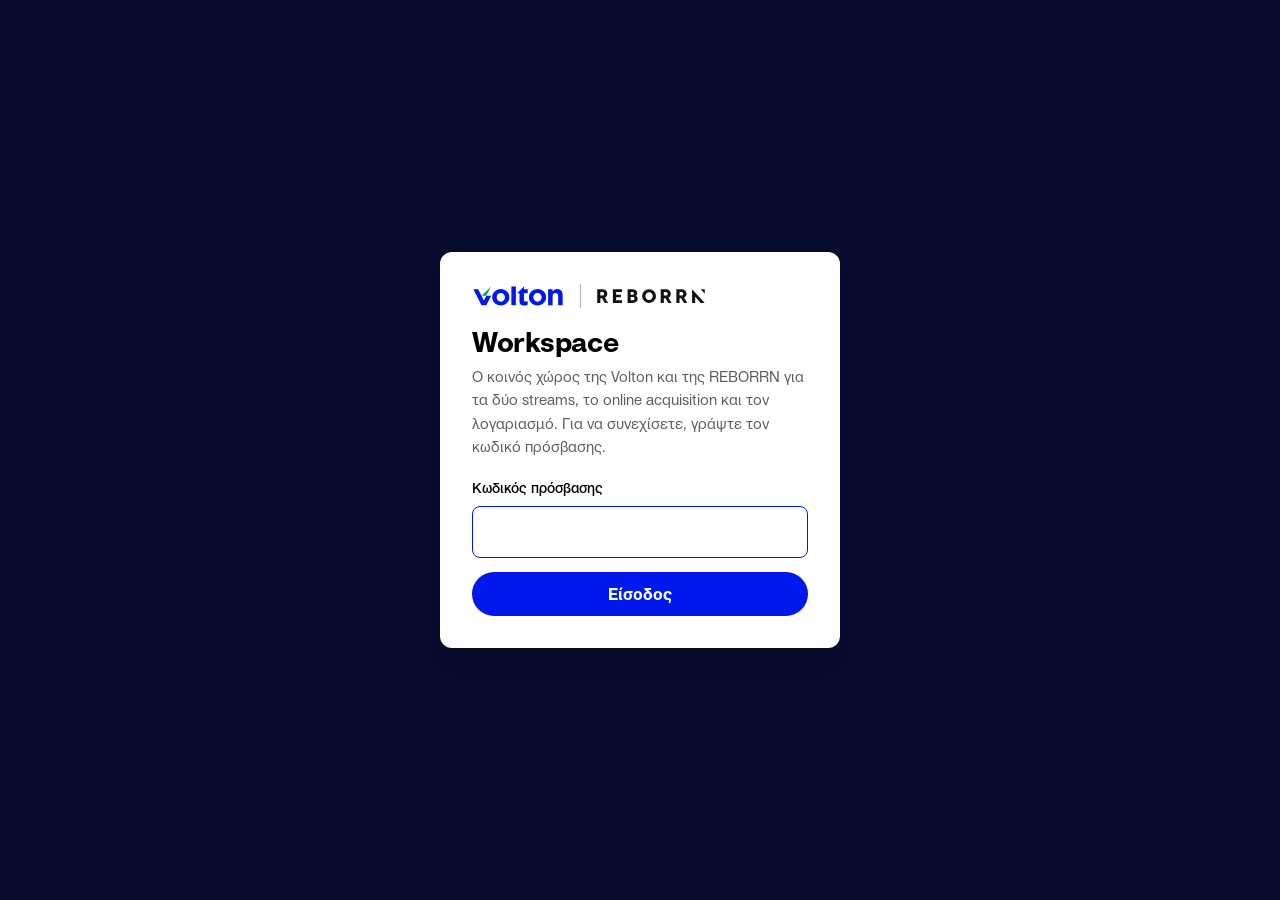
<file: index.html>
<!doctype html>
<html lang="el">
<head>
<meta charset="utf-8">
<meta name="viewport" content="width=device-width,initial-scale=1">
<meta name="robots" content="noindex, nofollow">
<title>Volton Workspace</title>
<link rel="stylesheet" href="assets/site.css">
</head>
<body class="gate">
<main class="login" id="login" hidden>
  <span class="lockup"><img class="lv" src="assets/logo.svg" alt="Volton"><span class="sep"></span><img class="lr" src="assets/reborrn.svg" alt="REBORRN"></span>
  <h1>Workspace</h1>
  <p>Ο κοινός χώρος της Volton και της REBORRN για τα δύο streams, το online acquisition και τον λογαριασμό. Για να συνεχίσετε, γράψτε τον κωδικό πρόσβασης.</p>
  <form id="f">
    <label for="pw">Κωδικός πρόσβασης</label>
    <input id="pw" type="password" autocomplete="current-password" required autofocus>
    <button type="submit">Είσοδος</button>
    <p class="err" id="err" hidden>Ο κωδικός δεν είναι σωστός. Δοκιμάστε ξανά.</p>
  </form>
</main>
<script>
(async () => {
  const B = s => Uint8Array.from(atob(s), c => c.charCodeAt(0));
  const D = {"iv":"OJaccT46V7cJXCLJ","ct":"XDHR3u1dEZzhF1yJmKWyZTtrZlwk6TCEskfaEjWw2J+GXz43zZN/2zcQb1F6ed8V+p0+JvSX0pe2DXwr0QXaCsQVkudbqQx9IGdo5fM0GOpKdmDyn5vLSqXGVbd4x/HfYXBNNBdHVizpJETRQSYR/[base64]/SdnBBnSoxc02BAEDb456uzvcY0uYK7BDN+dqW/lhJsXvGdO06+QthFeDjyFCNIpQlTgI+SCtmIqZFiqHfHzaNP4mwUwd/FEHyI+tk9PC2Qax0JCnVL/neSgElBd9cMNGBpwiTCrnV7N8s1tNB+vple6SYM9ssECEBarMF/ye0GZ7uFdCLOO54rKps/MBXDcghB0tXO/xMHFfLWXYP0KN6bDNQmCRwETcZqwoyLFDTwA9jky1l3t1L1asHIJvMwsy5cg3t/nMhMLUgKL1tdeosz0vKLH/zwkNcOlTZBQpt9amevTKwJKy6rR7Ow4WxF7ZoqoZIUAt8VUMjWJ6aM4Nsn0gyFlBChbrj8PWdawaROZnspINCqAdc4sS9mQD13kcxVF1iRVZBTE1KMdO9FgW3srrCsiSjGOkl6hvzA+/lsTnpKmlBvQki+J9Rk4AVR9mjXTzKn6el7f9ItPHNW1se7eSjRRz9X69YtK1a6sJg2Dwc3HLXnsnpWPwwMNvBR0OsWqPKYhw8K33sjLK96igdq5w/5iDaFouzza+G7nCp/+TA0kLDeRXRA9fo0M5oNHhX2Szbcq7IceXvR6mQOPhnSonJO9gvsPAmc0stWAQ6w2sdR9n3WjcOuYGiB+15ci/XVs1vgRy/ocvqZGNoW2Adn5rYoEUx9ae2ZxqjZnqCnPm8NvVp/hxV0XR8sZmLbEYjki9hWNQXBa3mcJbYH1XMxrI8COtK2FPc3+kbFKlXlRdP8+lbMq1+1UZIu7N92Psy9eF+GcoG1MxcJYgJbEGPgjIWq/8qkh1/oj8zL5jBEn7roEReHMAF4Blv0DRz9chawWfX463SQF5NaJArZlGVjF7U/ooxz3XGdpahaca0wb9Iq0+7P//4bVYkmv5+G+0ZxG1oDMM8iUflUuN0PbNl3uqKqB6Hx2wWBtYKAfPpjK5kWssbUG3H3rLHxw4UQA/e3NlkbGmwMYErV2/2GxRzW7u1Kl3DzJyUpAXKoMPf3SV2K1qki57q0tDGBJ735ICH3WdcnLym4q4Jg2epnH3+0AHzyEsbaKVdp0rTI7T5aHOp74Slph2XmOuIKo8o6yl3ukl108y8I7yfSoc9U7cz2HR/g9WAnG+BK8DtHk/DzdHF30P06q0uCTFzwLLXS11oXUuXPhioF2Kf/p1UIGJegPdhpVsTG2E2sx4ORlrnaOJR+CG6eAxLfdalrA54/8dMuN10/HsGKgQ9pcB5+CnvAZz7thfyPhUKRQsuV97EX2iU9I1/H+tNeyEpvQ4kkfqBmAz3mKr21SWcw59L5IwlbFZiHolgefB7Y0CJaMMcA/b8XGcyVOr4QM7ptA0bMvzGq0IHHkPywHE+DrpUZKSxBj+CGUYglsybYKEvytqQ3eN/riVa4p4efsMBF/lhyF06Oii5ZVVWj+xgP27qXMNfCapgmnxAnUh2Ewfls31aDi9uv9QhPJNy4ScOfCE5lEhFjRpW3uzGhAQ84VKQRPiZ3RJIAgTA4j2ov4ckm2Ch6XzL/Uy1XqutsJtEUlNLyjtlkOzv/iSS2PDx8I+HHyL1eDmwquI/T+zY5HdQXb6uItjKeYYHEBhJDPYbV89mcJoiXTuY/CqErtoXEssRBSLUC3xBDMq8LzN4EkvhcdyBckZ0wGIAanp91PVDeZRK6EnbkdH5Z32KVWgoO4m9VY8gATqATwb/dmzGAskTISdvmqhuqUruysVuivbtOt0N2X1ZlmnA6KPVG0HzdXLUzCDWh4/PsZVS7DWS7Yix3ICzO9C/DA1gbAWp+TkIpPA+xSe37+mg1HYRvU54/Be/eGSM4vSSe+6J0A01P20JOAOHZ/BeLlxIkTf5cA+cTAB2ALwuUrXhIa9eWRuqh8HzAZG7eq5nHHslHmOAxfrGwHoy0r+bj73gmSB3LUuEQHoZmBNDBhrbrzDpmnmUgdPlMqFT9T2ngEcOAjUkx/MQ5Mi6GxreAz0z2mR+8oex5UW1mUuKmls74o7r9o2/x9r1COEcLlNjComnm0XG/0x8OpVlHwzYD2g+HKAL4wvAfTWcfGX9qcaS6dhhBStg8glQoBsWFBfYybWDDMkSDmQsPbFkSRX/jxz1wJ6kaN/Ces3JsIJHIbhvOpWWn6fQm+8CtqdCWr/RN4aYo2BpBgZ51gqBx3hZFo6IvGi9rzCHPKb6HtTbJ3OhUncVgCqcEiEN0cnhXBxP4gA+xyhWK0Xb8DtSQmlEf1gfGGid0d20IpEL5PGqj/A3aqo58T7AeMOFIXoFoY/LUXZyv5fzzuh9q/eGZMigzbSqV6ngxGIgSIRbEnt7YambqUGTMHOekoO6zh1lO+Wdadf7BxgxcZMXQfL5y4SIlsd5QKUbNUUpM7Rs8mdv2QdTuqNu7sKdhiMFd/h25vDMyq4XJ2Q+v1LtGa8vwHIr9b3XQn2bXHWP6u6BOvGQksXa+xQSV+LZeWy+KbOrgTxWB5nhIbjva13xIC+dM03iTQqXvvwiPCZe2ptuGUAbls2mKS1TSGulPPKMpJD/fhI8K8qAQZJrOWPzcwckJ5Mz6OW6bhjvGTgeDmruf/Y425uNUtsL/8gLtMiYnhEI6y0jG7yj6RaH9LoIdj/T0hBiqQWdilkLoMpZfjMD8lpmaO43sazDwZL6QRYPXhnFgaEWfmPsMglwJClRggb4ClORJl48YUxWjNBcqEYrJ8sCjwv8NZhxvn2Ck3zG0GS5pKAswdIq17MURo55b3u+KdxQKjzBLcYHJMOcS0EefgHcRmJKZLGPrQ3iiw3k1Jb/YTKdPXkDUW3RK+88khu/xy5iPMp8dBM/TBMvN4KHOrWLr6IyhcpPD6BuZcP4h7gRGFDYikbwkhC7xI6RpqOqoU4I6dLIxH6vqG4SKM2wFTRC+TnzqOYB82FTlZlykDe7SBNIG1bDCE/XlHv6C1x4d2UsJFUCd3Or/qozaWOpDhJyz62k4RN4uSnNI+R5SuW/dTOr5bvcMai7LRNcPuH7XcffeXbBlrlL7vI/MwgYkoVxgeQQhw72d1sq/XQNq0G/B5sf+jgorZaMyms3u4h+FeTmHB8o9pv/BPZEkvaZfvFFYYi3hkXnhwhh1ZNXGjYFRRdPGBOH48Uq2h4MOYsyxZeD/mHOwRoceiwgtr2vIdUyTHC5X5R9KZpcIVmEeBv5M2jrKVJxl+PeQ9pqVBZxtvKHMcEKZ6Cge7yUSnpQGk9DFByeuKqBiyiq4C1sILGXZxlhUnbzUPVcAm8pxovdFtistNrrJXg4nV1wS+8i6TiPSrbB/L1VbdaKGrv1ckKPeOM6f4JjonG7zUuq5ssaik+G9dxNvlt+E488piAzvo4GC32dXW7x5THnRWq0k79fi62e0XebhWtzbF88DK7y/2a2oG2Xyv6Jz/Ciw6wwhbQI+O2vRSvuh+UK/GMPr2/ueoOFd/v7oy0rXx1bgRbQcRowz3LjudNfZFO6upr39yQjZxq5eqdTelLFC3Uh4dqqOpKGAF4SyDoI0rGr5tZQV4Tj+gzjnom4/mhCV0JcBOGq3Y+XHPp2RoXyrHBz3n9VGv5CRy86pClbaWbqvKzCZ1o4ZT2AGuUEuNSqsv6yDP9H2sFQ3PcIibcLonrO3Ho3CLleqzvb/u5SeEAuKvBbRGynbmPCNBYRUNpEhUibq6Da0J0Kwbi9soLRWqp1y8VL37WMR1Mqbr63sGlvJRAE0CLlBGSGx13ujBgb2dgoyyTqLMPghGxFE0b6sng81saQWRv4T6cC0rOIBDokvZaZkolHYdjndcv04W/MjaXByRSVv1SWkp8IFe6IX/vixCyYnI31v6P8VNBFV08apfSuieFsU6n3CxSJxDvPG4LsjpObJkro0DZw2IHOxXmXZwhu3zaraMDWVwMDSINPnZ4Mo02OEpHxWFo4ARERBIhdoQk1u1LrYE9OW/upmbXmS1X6d0a7Ue9/CcwzvacZsxRqNtIimu0LpKKI2b5eoagDcDZJbAwzt7gOf2zCPDY+1RP8Q+kRw4pdr72eIglyd5ivxAOdqgikWJ9QH9Pq/sK3ghyQC2fl+0N0nex9keC6pLBejuCyatAGtvllSkl1RncjsC7+o5Og5QXRWiK7pBpUoXm2PvSihoEPhQm5Yod/REIipkqw41TkfgaJep6iMd4/[base64]/NGYHKE/r0m+wVvm9r1oF1cmzXZJvu/ScwOR0TSmlwvkxSHbywnnynoKFzYkG+4TCpVPcwqOa053U35ij0kpPUkNto/qzg/oYEt83GtDQYdVMZ50f4KcixecXVm/A42/1f46JXxnUqZZJXXkehUXve2frEtw+OsH1dLtaQl2bJsb3OJIhMdo5jwPJQzO5hcdAR6SJ8VwQqhpQUawsw/kNZ6U0MLoEtxY4jLWRGTTp6XEOiHmrRqHM6y7Z8xa+aU9+V2tl+JqDFUf2vzxa6d8jatc4tsY1um/daCDXDzXI600ZkqoiACCQyfTIuEZChhSfoVxJ0dLoQ29W5l3lRfP7mOaszjWq5MiIB4B74F5JJUWtSTzwPKjNUA22ZOZmWRhnPA9/TTYJC+TFqhuiNl6X9SoGOoYxZcnwE/Hg65z2AnApDKhCp/HS0zO33kKWJ96dQ+xY0o0SoYvr4Ddm/jWWL+R98fXJUZFeoeV+2HEA/qdZkTz602qY4i4xYP+ca4CC5PEeLM87XxEC4K4WEkkJXLTiehNat4qMw3aX2x2op6iwdZIij/Sm41ZbRraHOQq5zS+dO2DbbvqJDkfrPH0beb7cRrhXkjVskj6ISyNTfmgjxevVn/yFUcJA1KweYVqwmeH/[base64]/UZwNZpow5d9g3wl+OGElchfgcl8tlmiNy/iuTG2gFhxqeHaiahTDb/6kOWG4Io6k/wOP4wmXakI/kw0zj5Ongn2NAYLS2UGkJdZmSqCJGqCbUDo7eF1bNtuUeTvCtjhWj6+sNStoyxH/wCj5hT1BlogPfpDXbABlulWZUCAhVq/5R0G0/IQ+79O5iZzw4Z0zFJTFXYxv8PQpNzfDsuDuTpKfJkviotKEHlZplBuXCUS3QiZDCkZDI2bDPvuOwxxor9s9ASGQqSlEB0B7iPh19083wJusWCV+4xWhN00eegCbz6zLuCwFlysPLZPFMFq65Bx+sPCY6JFa0wGXZgKtwddCIejj2tPxGhnPqsT8BCII1/AzGINJhc4Oeb/P8nQjd3SQaTdPss7PDRu1KHLngtUhW1KIeLtchYQ5NIilGZIH7l4yAM0eCR673TIEvljbiEMEKp/1ga7wIaQbtanm63wAsQACldHaFp6Y+M4BXgdOcMXC+ykrBZRV/NmFl71sU3Dnje1G/wY87Cd1WCPrZtgjKDMLwFveOlwlRBIWrceRuYscfgKY4k0+tv4ps7cyl6lp7F9CXJ+F1lp9HNXRbRav/v1dWiOigperb4ylTyxPoyx7mSmsHnvOpK7XxeCl+iLWGtJd9yefzIpvl1y3QzvU0A/EKCxjgzD9qcPvdbWJyFn1p1KpNqau3PTSeZYMoTzw6i3IlIo27ytRV/tWWfJtQ49MU1pXFpT/SnUnxZZ+otdo0EV+RBnklDOdsD9qMaeRvGn3gf7wUnBQmGL34JktWBU86NEshjGE3pDIkOkZDjMuXC99P21dulaftGj7LWLKqbDdY8vEkT1IsR/zNged9SxHx0l65xhaptVnqOElc+qtJDgU2bKqBlMv/ZJeuEE39RfK6nya9aZzr6CbF46AWVL/YS8h1QLF7LQ02uPekjqcv7Tj46HmIZsPGrgd34JHAGMygBvYff1jZjjK0oQw0kZub6jSZ7Q6xqkuntjNeoXVv6IjK/H3IFTbJeYWuxl4NWXrRiXD0kucMB7yzhhU64F6AKA0KRQx8v1ARZl85qyOR9IO4Tz3bitPDFhU7hrV430fwr8U7LZFiMOpRDc/PLva0e/xOv7qpBT+pq6wZDq8iGkPEBaeMMgkS1qntuCr8M3zElWuXXji9QaZWbcY/[base64]/ZEYAsqn72dPRIpJoVgUuIfRkhF8pxX0JonOG8Z3MP1gcOqGrpxpj0sYfFJs3kh8R6B7XLlpdkdNuNqse49vDdPjyLILL/aUBqZNpgGrDBCEDU/E1IMKBZkjzcb3ErqYx2kzAdu8QftCOBVNjviX3Iu3Y8TuRkfusVLASxrs1XYiG21nqgqd1csU51x3h/+BP69yWDJwiRuLu6IevfhDPXToGYXWzPoObK0MHXgXf0AB2MMii04guc7OowLObseYn4kkUBFPSBmDxlz3++Wr2SrhPwhR/wD721J/S0wJjMEIZmzyzfJBDNPPQSDasXiuYWv6J4lKD2ukOiKJJaKlDEka9EiZxBdCk3rmFKtgLOl81jiQV9yGUa6xucAoTXMMPLoOFYmPuwb+B6p6XiEvI5ym5/LcGXXTNllKb5PpeHSg/ucntefr3KTVvQUwByXMIZHRkcMCpnlNEIWRiEFP3SfSX/q83xBC+gQTj2uNWuYJ/Mkw0B7Y/xkdfzhmNUhWifM2YrSDEBR3hiUHJPPdQYxE9VqR+nrnU9f/K+W0B/uWUjNlOKWmePF7zqglnGPJ6Fy/ZYJ+FX4o+ChDWK6GwVTBRsplbUBzM12Nx4EsyJvnb58U8/vypq6MKhal79H49/091P2J8yRcDvoLKmvxQc/p0GctJnGe7CAwodTMwJtmYcM4twDd+3OVAzlfDnd6z2DVA+TyhLs/TrfepEKzZcYeuedjEH0Jdmsu1akUI8O+skQ5k1O6TGMyzkHVDjWSuHe6RCHmB7R91/f0qpPvjfBCxfzXBeTIvR7j31cb7KjxCYKyWtk9xRQPTx7TyRiIxPuHEoJtRVXX3TNUunQc+XYm4XNTPtNWu4sNiUixOZCTLd9W9aMGKftCS1JFvcneISGrCv3HIGKXYqRsrd2SGJ+/+0+ey4BjqCpygSwioqDGvTD4ijGihhIIKRqTbzJIc4zW3UL4UCGeyd7x9NLBZ4dW9HGbp40HkpQbyAmLCmjE+QTvSmyHArBymQ32VyQqNXNKUya47Dy9Df7G+rMx0tCAaSrUDACYjl7izV1AmdNT8liqXkt/fthI8eb5cQgzLs2OztjMaEHqH4p3NoVWSn0Oldommj1AZuG5sJh/MbzXJ7s32Z2sBHJ28Oo8H/7UmLt/HppVIITlVZEKQORvOPBIWRHmbUWgJnAgLPOZKZi9eN66yaV7l8V7Ei87VwSBjolZcLUwDOaXkuhv1SG7NPS/sjajcYVq57JtRGkUCU7ot5gC6idEIFXPtS7exevJpo1mYa5YsvICHYGUm+XylSoOiES1GuZDixLLLWXeeh3d5wF3HU6mbajrfySQdk="}, S = B("tHIbLmn7TDYbC7A2WR42hA=="), K = 'volton-key';
  const open = async raw => {
    const key = await crypto.subtle.importKey('raw', raw, 'AES-GCM', false, ['decrypt']);
    const out = await crypto.subtle.decrypt({ name: 'AES-GCM', iv: B(D.iv) }, key, B(D.ct));
    const html = new TextDecoder().decode(out);
    if (document.readyState !== 'complete') await new Promise(r => addEventListener('load', r, { once: true }));
    document.open(); document.write(html); document.close();
  };
  try { const k = localStorage.getItem(K); if (k) { await open(B(k)); return; } } catch (e) { try { localStorage.removeItem(K) } catch (_) {} }
  document.getElementById('login').hidden = false;
  document.getElementById('f').addEventListener('submit', async ev => {
    ev.preventDefault();
    const base = await crypto.subtle.importKey('raw', new TextEncoder().encode(document.getElementById('pw').value), 'PBKDF2', false, ['deriveBits']);
    const raw = new Uint8Array(await crypto.subtle.deriveBits({ name: 'PBKDF2', hash: 'SHA-256', salt: S, iterations: 250000 }, base, 256));
    try {
      await open(raw);
      try { localStorage.setItem(K, btoa(String.fromCharCode(...raw))) } catch (_) {}
    } catch (e) { document.getElementById('err').hidden = false; }
  });
})();
</script>
</body>
</html>
</file>
<file: assets/site.css>
@font-face{font-family:"ModGrotesk Standard";font-weight:400;src:url(fonts/ModGroteskStandard-Regular.otf) format("opentype");font-display:swap}
@font-face{font-family:"ModGrotesk Standard";font-weight:500;src:url(fonts/ModGroteskStandard-Medium.otf) format("opentype");font-display:swap}
@font-face{font-family:"ModGrotesk Standard";font-weight:700;src:url(fonts/ModGroteskStandard-Bold.otf) format("opentype");font-display:swap}

:root{
  --blue:#0018eb; --blue-deep:#02118f; --green:#00af66; --green-deep:#007b48;
  --sky:#ddf4fe; --page:#eeeeee; --card:#ffffff; --line:#d7d7d7;
  --ink:#000000; --muted:#5c5c5c; --navy:#070b2e;
  --shadow:0 20px 25px -5px rgba(0,0,0,.08),0 8px 10px -6px rgba(0,0,0,.08);
  --font:"ModGrotesk Standard",system-ui,-apple-system,"Segoe UI",sans-serif;
  color-scheme:light;
}
*{box-sizing:border-box}
html{-webkit-text-size-adjust:100%}
body{margin:0;background:var(--page);color:var(--ink);font:400 17px/1.55 var(--font)}
a{color:var(--blue)}
.wrap{max-width:960px;margin:0 auto;padding:0 24px}
@media (max-width:600px){.wrap{padding:0 16px}}

/* header */
.top{background:#fff;color:var(--ink);border-bottom:1px solid var(--line)}
.top .wrap{display:flex;align-items:center;justify-content:space-between;gap:16px;padding-top:18px;padding-bottom:18px}
.brand{display:flex;text-decoration:none}
.top nav{display:flex;gap:18px;font-size:15px}
.top nav a{color:var(--ink);opacity:.6;text-decoration:none}
.top nav a:hover,.top nav a[aria-current]{opacity:1}
@media (max-width:600px){.top nav{gap:12px;font-size:14px}.lockup{gap:10px}.lockup .lv{height:17px}.lockup .lr{height:11px}.lockup .sep{height:18px}}

/* hero */
.hero{background:var(--navy);color:#fff;padding:40px 0 56px}
.eyebrow{display:inline-block;background:var(--green);color:#fff;font:700 12px/1 var(--font);letter-spacing:.05em;text-transform:uppercase;padding:8px 12px;border-radius:60px}
h1{font-weight:700;font-size:clamp(32px,5vw,48px);line-height:1.05;letter-spacing:-.01em;margin:18px 0 14px}
.hero p{max-width:640px;margin:0;opacity:.85;font-size:18px}

main{padding:40px 0 64px}
h2{font-weight:700;font-size:26px;line-height:1.15;margin:48px 0 8px}
h2:first-child{margin-top:0}
h3{font-weight:700;font-size:18px;margin:0 0 6px}
.sub{color:var(--muted);margin:0 0 20px}

/* document cards */
.docs{display:grid;grid-template-columns:repeat(auto-fill,minmax(260px,1fr));gap:20px}
.doc{display:flex;flex-direction:column;background:var(--card);border-radius:12px;box-shadow:var(--shadow);padding:22px;color:var(--ink);text-decoration:none;border-top:6px solid var(--blue);transition:transform .15s}
.doc:hover{transform:translateY(-2px)}
.doc.g{border-top-color:var(--green)}
.doc.soon{border-top-color:var(--line);box-shadow:none;background:transparent;border:1.5px dashed rgba(0,0,0,.25);border-top-width:1.5px}
.doc .meta{font-size:13px;color:var(--muted);margin-bottom:10px}
.doc p{margin:0 0 16px;color:#1f1f1f;font-size:15px}
.doc .go{margin-top:auto;font-weight:500;color:var(--blue)}

/* updates */
.log{list-style:none;padding:0;margin:0;background:var(--card);border-radius:12px;box-shadow:var(--shadow)}
.log li{display:grid;grid-template-columns:110px 1fr;gap:16px;padding:14px 20px;border-bottom:1px solid var(--line);font-size:15px}
.log li:last-child{border-bottom:0}
.log time{color:var(--muted)}
@media (max-width:600px){.log li{grid-template-columns:1fr;gap:2px}}

/* materials page */
.card{background:var(--card);border-radius:12px;box-shadow:var(--shadow);padding:24px;margin-bottom:20px}
.card.sky{background:var(--sky);box-shadow:none}
.cols{display:grid;grid-template-columns:1fr 1fr;gap:28px}
@media (max-width:720px){.cols{grid-template-columns:1fr;gap:20px}}
.lbl{font:700 12px/1 var(--font);letter-spacing:.05em;text-transform:uppercase;color:var(--blue);margin:0 0 12px}
.lbl.g{color:var(--green-deep)}
ul.items{margin:0;padding-left:20px}
ul.items li{margin-bottom:8px}
ul.items ul{margin-top:8px;padding-left:18px}
.session{margin:0 0 12px;font-size:15px;color:var(--muted)}
.note{font-size:15px;color:var(--muted);margin:14px 0 0}

table{width:100%;border-collapse:collapse;font-size:15px}
th,td{text-align:left;vertical-align:top;padding:12px 14px;border-bottom:1px solid var(--line)}
th{font-weight:700;font-size:13px;letter-spacing:.03em;text-transform:uppercase;color:var(--muted)}
tr:last-child td{border-bottom:0}
.tbl{background:var(--card);border-radius:12px;box-shadow:var(--shadow);overflow-x:auto}
td:first-child{font-weight:700;white-space:nowrap}

ol.deddie{margin:0;padding-left:22px}
ol.deddie li{margin-bottom:12px}
.sources{font-size:13px;color:var(--muted);margin-top:40px}
.sources a{color:var(--muted)}

footer{border-top:1px solid var(--line);padding:24px 0 40px;font-size:13px;color:var(--muted)}

/* login gate */
body.gate{min-height:100vh;display:flex;align-items:center;justify-content:center;background:var(--navy);padding:24px 16px}
.login{width:100%;max-width:400px;background:var(--card);border-radius:12px;box-shadow:var(--shadow);padding:32px}
.login h1{font-size:28px;margin:20px 0 8px}
.login p{color:var(--muted);font-size:15px;margin:0 0 20px}
.login label{display:block;font-weight:500;font-size:14px;margin-bottom:6px}
.login input{width:100%;font:inherit;padding:12px 14px;border:1.5px solid var(--line);border-radius:8px;margin-bottom:14px}
.login input:focus{outline:none;border-color:var(--blue)}
.login button{width:100%;font:700 16px/1 var(--font);padding:14px;border:0;border-radius:60px;background:var(--blue);color:#fff;cursor:pointer}
.login button:hover{background:var(--blue-deep)}
.login .err{color:#c40000;margin:12px 0 0}

/* co-brand lockup: Volton | REBORRN */
.lockup{display:flex;align-items:center;gap:16px}
.lockup .lv{height:22px;width:auto;display:block}
.lockup .lr{height:14px;width:auto;display:block}
.lockup .sep{width:1px;height:24px;background:rgba(0,0,0,.28)}
.login .lockup{margin-bottom:4px}

/* the two streams */
.streams{display:grid;grid-template-columns:1fr 1fr;gap:20px;margin-bottom:8px}
@media (max-width:720px){.streams{grid-template-columns:1fr}}
.stream{background:var(--sky);border-radius:12px;padding:22px}
.stream p:last-child{margin:0;font-size:15px}

/* contact points */
.contact{margin-bottom:20px}
.doc .go.pending{color:var(--muted);font-weight:500;font-size:14px}
.people{margin-top:0}
.plist{display:grid;grid-template-columns:repeat(auto-fill,minmax(250px,1fr));gap:12px 24px}
.plist div{display:flex;flex-direction:column;font-size:15px}
.plist span{color:var(--muted);font-size:14px}
</file>
